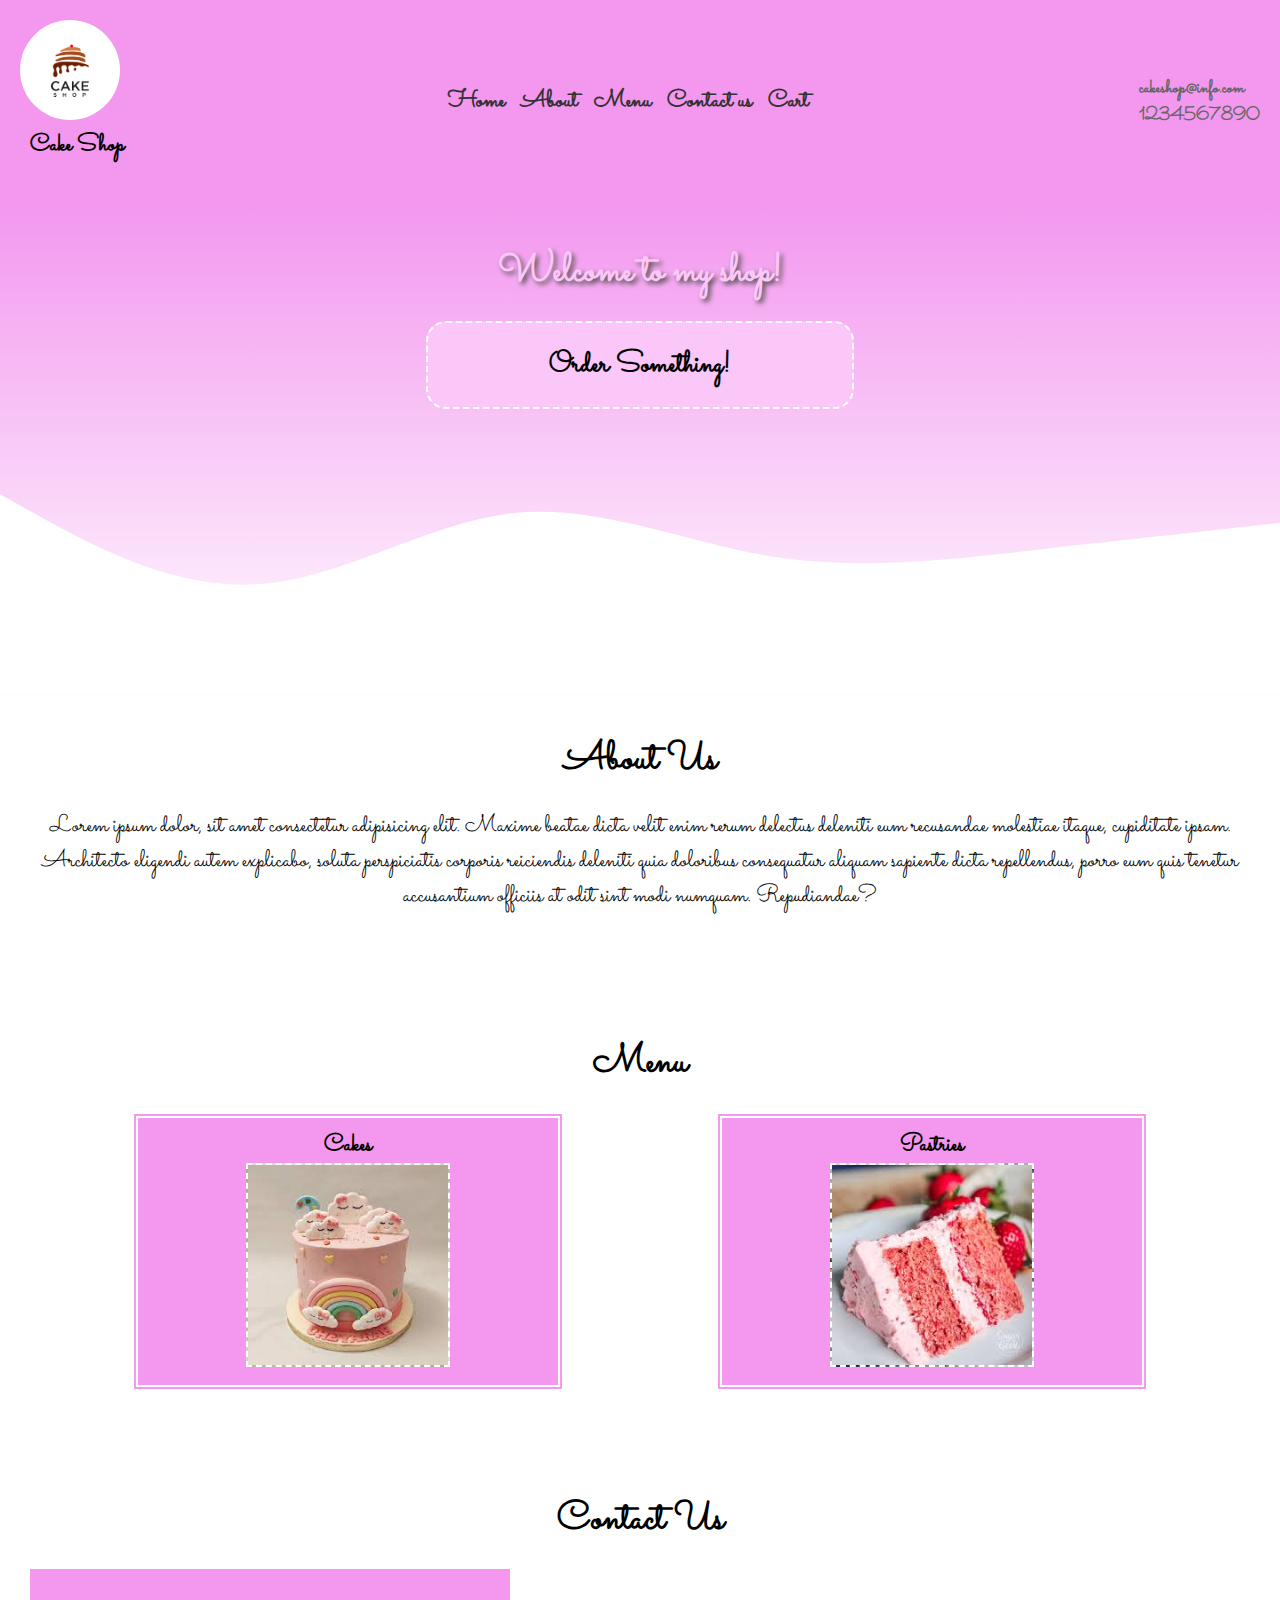
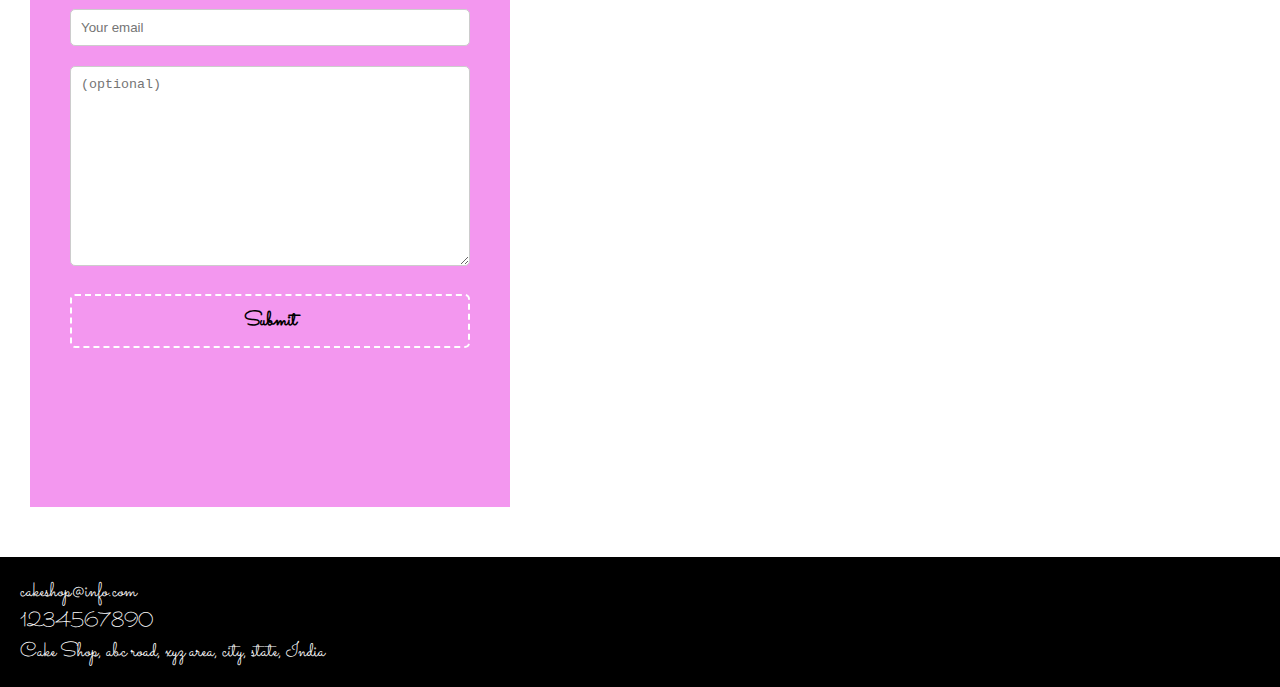
<file: index.html>
<!DOCTYPE html>
<html lang="en">

<head>
  <meta charset="UTF-8">
  <meta name="viewport" content="width=device-width, initial-scale=1.0">
  <title>Cake Shop</title>
  <link rel="stylesheet" href="style.css">
  <link rel="stylesheet" href="https://cdnjs.cloudflare.com/ajax/libs/font-awesome/6.5.1/css/all.min.css" integrity="sha512-DTOQO9RWCH3ppGqcWaEA1BIZOC6xxalwEsw9c2QQeAIftl+Vegovlnee1c9QX4TctnWMn13TZye+giMm8e2LwA==" crossorigin="anonymous" referrerpolicy="no-referrer" />
</head>

<body>

  <header>
    <div class="logo">
      <img src="assets/logo.jpg" alt="logo">
      <h1>Cake Shop</h1>
    </div>
    <nav>
      <ul>
        <li><a href="index.html" >Home</a></li>
        <li><a href="#about" >About</a></li>
        <li><a href="#menu" >Menu</a></li>
        <li><a href="#contact">Contact us</a></li>
        <li><a href="cart/cart.html" target="_blank">Cart</a></li>
      </ul>
    </nav>
    <div class="contact-info">
      <p>cakeshop@info.com</p>
      <p>1234567890</p>
    </div>
  </header>

  <section class="hero-section">
    <h1>Welcome to my shop!</h1>
    <a href="#menu" class="order-something">Order Something!</a>
    <svg class="bottom-border" xmlns="http://www.w3.org/2000/svg" viewBox="0 0 1440 320">
      <path fill="white" fill-opacity="1" d="M0,96L48,122.7C96,149,192,203,288,197.3C384,192,480,128,576,117.3C672,107,768,149,864,165.3C960,181,1056,171,1152,160C1248,149,1344,139,1392,133.3L1440,128L1440,320L1392,320C1344,320,1248,320,1152,320C1056,320,960,320,864,320C768,320,672,320,576,320C480,320,384,320,288,320C192,320,96,320,48,320L0,320Z"></path>
  </svg>
  </section>

 

  <section class="about" id="about">
    <!-- <img src="assets/background.jpg" > -->
    <h1>About Us</h1>
    <p>Lorem ipsum dolor, sit amet consectetur adipisicing elit. Maxime beatae dicta velit enim rerum delectus deleniti
      eum recusandae molestiae itaque, cupiditate ipsam. Architecto eligendi autem explicabo, soluta perspiciatis
      corporis reiciendis deleniti quia doloribus consequatur aliquam sapiente dicta repellendus, porro eum quis tenetur
      accusantium officiis at odit sint modi numquam. Repudiandae?</p>
    </section>


  <section class="menu" id="menu">
    <div>
      <h1>Menu</h1>
    </div>
    <div class="flex-items">
      <div id="cakes">
        <h2>Cakes</h2>
        <a href="cakes/cakes.html"></a>
      </div>
      <div id="pastries">
        <h2>Pastries</h2>
        <a href="pastries/pastries.html"></a>
      </div>
    </div>
  </section>

  <section class="contact" id="contact">
    <h1>Contact Us</h1>
    <div class="contact-us">
      <form action="mailto:mymail@example.com" method="get">
        <input type="email" placeholder="Your email" required>
        <textarea name="" id="" cols="30" rows="10" placeholder="(optional)"></textarea>
        <button type="submit" id="submit-btn" onclick="alert('Form submitted')">Submit</button>
      </form>
      <div class="map">
        <!-- Google Maps integration can be added here -->
        <iframe src="https://www.google.com/maps/embed?pb=!1m18!1m12!1m3!1d44330.58052261255!2d82.18023532454357!3d26.79284125508829!2m3!1f0!2f0!3f0!3m2!1i1024!2i768!4f13.1!3m3!1m2!1s0x399b8998fb9ff385%3A0x77764d54e5a682d0!2sShri%20Ram%20Janmbhoomi%20Teerth%20Kshetra%20Ayodhya!5e0!3m2!1sen!2sin!4v1642458646702!5m2!1sen!2sin" width="600" height="450" style="border:0;" allowfullscreen="" loading="lazy"></iframe>
    </div>
    </div>
  </section>

  <footer>
    <div class="footer-info ">
      <p>cakeshop@info.com</p>
      <p>1234567890</p>
      <p>Cake Shop, abc road, xyz area, city, state, India</p>
    </div>
    <ul class="social-media">
      <li><i class="fa-brands fa-instagram"></i></li>
      <li><i class="fa-brands fa-facebook"></i></li>

    </ul>
  </footer>

  
  
</body>

</html>
</file>
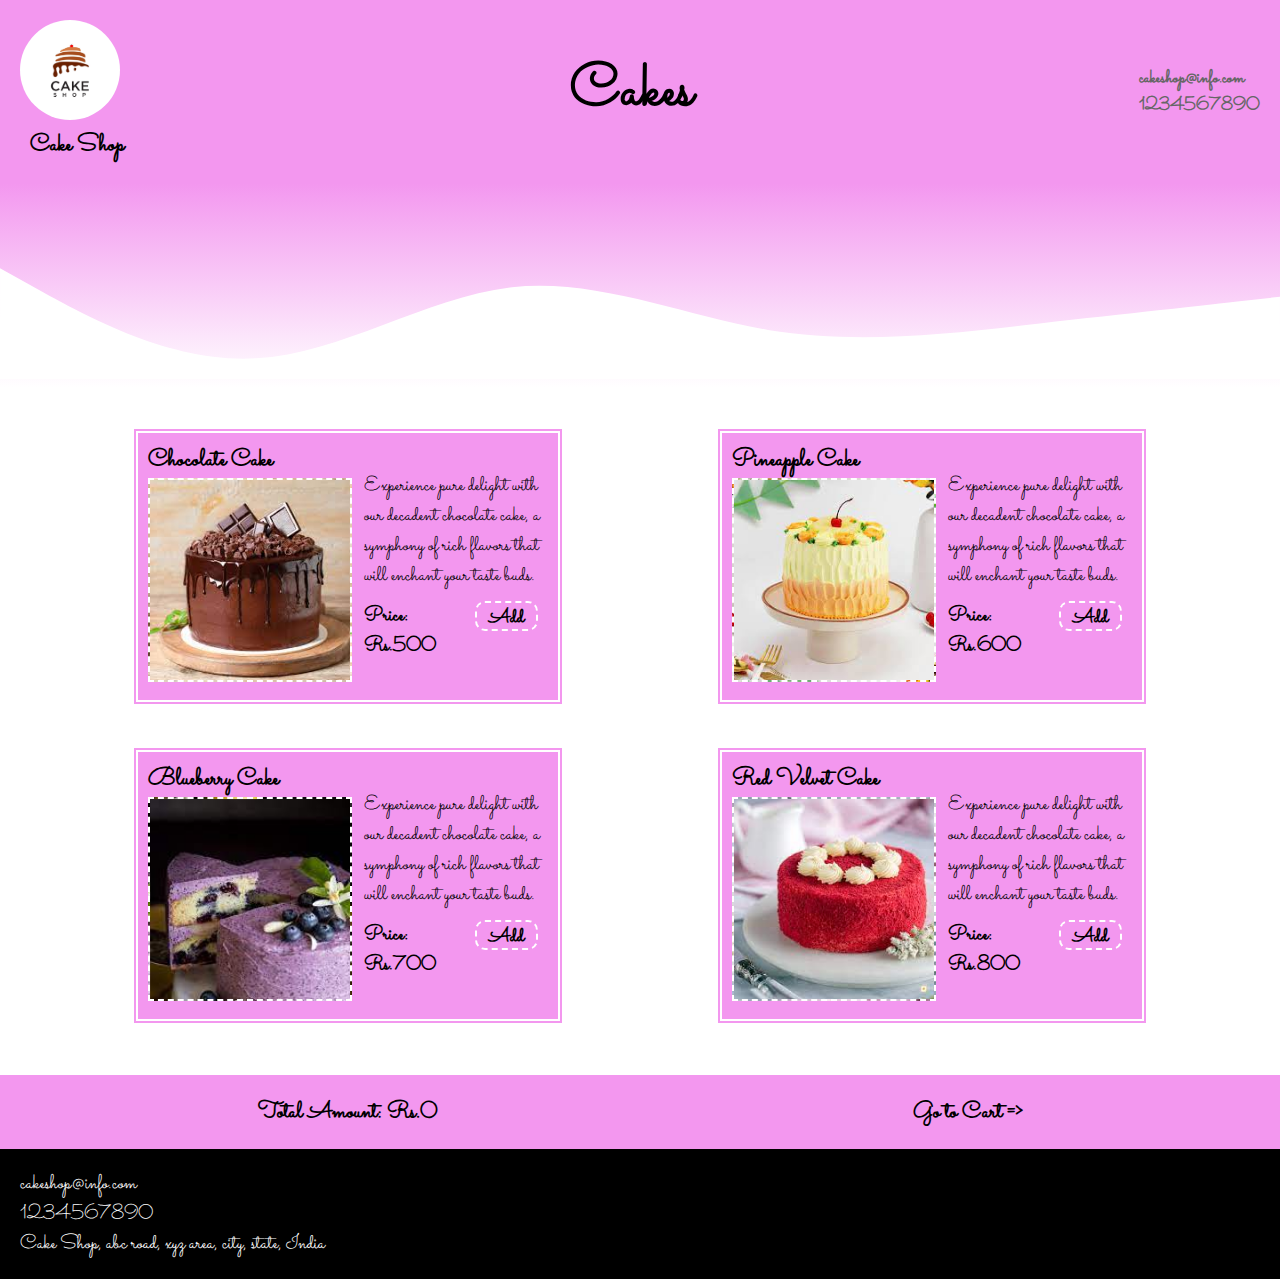
<file: cakes/cakes.html>
<!DOCTYPE html>
<html lang="en">

<head>
    <meta charset="UTF-8">
    <meta name="viewport" content="width=device-width, initial-scale=1.0">
    <title>Cakes</title>
    <link rel="stylesheet" href="../cakes_pastries.css">
</head>

<body>
    <header>
        <div class="logo">
            <img src="../assets/logo.jpg" alt="logo">
            <h1>Cake Shop</h1>
        </div>
        <div class="cake-h">
            <h1>Cakes</h1>
        </div>
        <div class="contact-info">
            <p>cakeshop@info.com</p>
            <p>1234567890</p>
        </div>
    </header>

    <section class="hero-section">
        <!-- <a href="#menu" class="order-something">Order Something!</a> -->
        <svg class="bottom-border" xmlns="http://www.w3.org/2000/svg" viewBox="0 0 1440 220">
            <path fill="white" fill-opacity="1"
                d="M0,96L48,122.7C96,149,192,203,288,197.3C384,192,480,128,576,117.3C672,107,768,149,864,165.3C960,181,1056,171,1152,160C1248,149,1344,139,1392,133.3L1440,128L1440,320L1392,320C1344,320,1248,320,1152,320C1056,320,960,320,864,320C768,320,672,320,576,320C480,320,384,320,288,320C192,320,96,320,48,320L0,320Z">
            </path>
        </svg>
    </section>

    <section class="cake-flex">
        <div class="flex-items">
            <div class="cake-card" id="cake1">
                <div>
                    <h2 class="cake-name">Chocolate Cake</h2>
                    <a href=""></a>
                </div>
                <div class="cake-details">
                    <p>Experience pure delight with our decadent chocolate cake, a symphony of rich flavors that will
                        enchant your taste buds.</p>
                    <div class="item-price">
                        <div class="add-item">
                            <h4 class="price">Price: Rs.500</h4>
                            <button onclick="addItem(this)">Add</button>
                        </div>
                        <!-- <div class="add-sub-item">
                            <button onclick="updateItemQuantity(this, 1)" class="add">+</button>
                            <p class="number-of-item">0</p>
                            <button onclick="updateItemQuantity(this, -1)" class="remove">-</button>
                        </div> -->
                    </div>
                </div>
            </div>
            <div class="cake-card" id="cake2">
                <div>
                    <h2 class="cake-name">Pineapple Cake</h2>
                    <a href=""></a>
                </div>
                <div class="cake-details">
                    <p>Experience pure delight with our decadent chocolate cake, a symphony of rich flavors that will
                        enchant your taste buds.</p>
                    <div class="item-price">
                        <div class="add-item">
                            <h4 class="price">Price: Rs.600</h4>
                            <button onclick="addItem(this)">Add</button>
                        </div>
                        <!-- <div class="add-sub-item">
                            <button onclick="updateItemQuantity(this, 1)" class="add">+</button>
                            <p class="number-of-item">0</p>
                            <button onclick="updateItemQuantity(this, -1)" class="remove">-</button>
                        </div> -->
                    </div>
                </div>
            </div>
            <div class="cake-card" id="cake3">
                <div>
                    <h2 class="cake-name">Blueberry Cake</h2>
                    <a href=""></a>
                </div>
                <div class="cake-details">
                    <p>Experience pure delight with our decadent chocolate cake, a symphony of rich flavors that will
                        enchant your taste buds.</p>
                    <div class="item-price">
                        <div class="add-item">
                            <h4 class="price">Price: Rs.700</h4>
                            <button onclick="addItem(this)">Add</button>
                        </div>
                        <!-- <div class="add-sub-item">
                            <button onclick="updateItemQuantity(this, 1)" class="add">+</button>
                            <p class="number-of-item">0</p>
                            <button onclick="updateItemQuantity(this, -1)" class="remove">-</button>
                        </div> -->
                    </div>
                </div>
            </div>
            <div class="cake-card" id="cake4">
                <div>
                    <h2 class="cake-name">Red Velvet Cake</h2>
                    <a href=""></a>
                </div>
                <div class="cake-details">
                    <p>Experience pure delight with our decadent chocolate cake, a symphony of rich flavors that will
                        enchant your taste buds.</p>
                    <div class="item-price">
                        <div class="add-item">
                            <h4 class="price">Price: Rs.800</h4>
                            <button onclick="addItem(this)">Add</button>
                        </div>
                        <!-- <div class="add-sub-item">
                            <button onclick="updateItemQuantity(this, 1)" class="add">+</button>
                            <p class="number-of-item">0</p>
                            <button onclick="updateItemQuantity(this, -1)" class="remove">-</button>
                        </div> -->
                    </div>
                </div>
            </div>
        </div>
    </section>

    <section class="go-to-cart">
        <div class="total">
            <h3>Total Amount: Rs.</h3>
            <h3 id="total-price">0</h3>
        </div>
        <a href="../cart/cart.html" target="_blank">
            <h3>Go to Cart =></h3>
        </a>
    </section>

    <footer>
        <div class="footer-info">
            <p>cakeshop@info.com</p>
            <p>1234567890</p>
            <p>Cake Shop, abc road, xyz area, city, state, India</p>
        </div>
        <ul class="social-media">
            <li><i class="fa-brands fa-instagram"></i></li>
            <li><i class="fa-brands fa-facebook"></i></li>

        </ul>
    </footer>

    <script src="../cart/cart.js"></script>
</body>

</html>
</file>
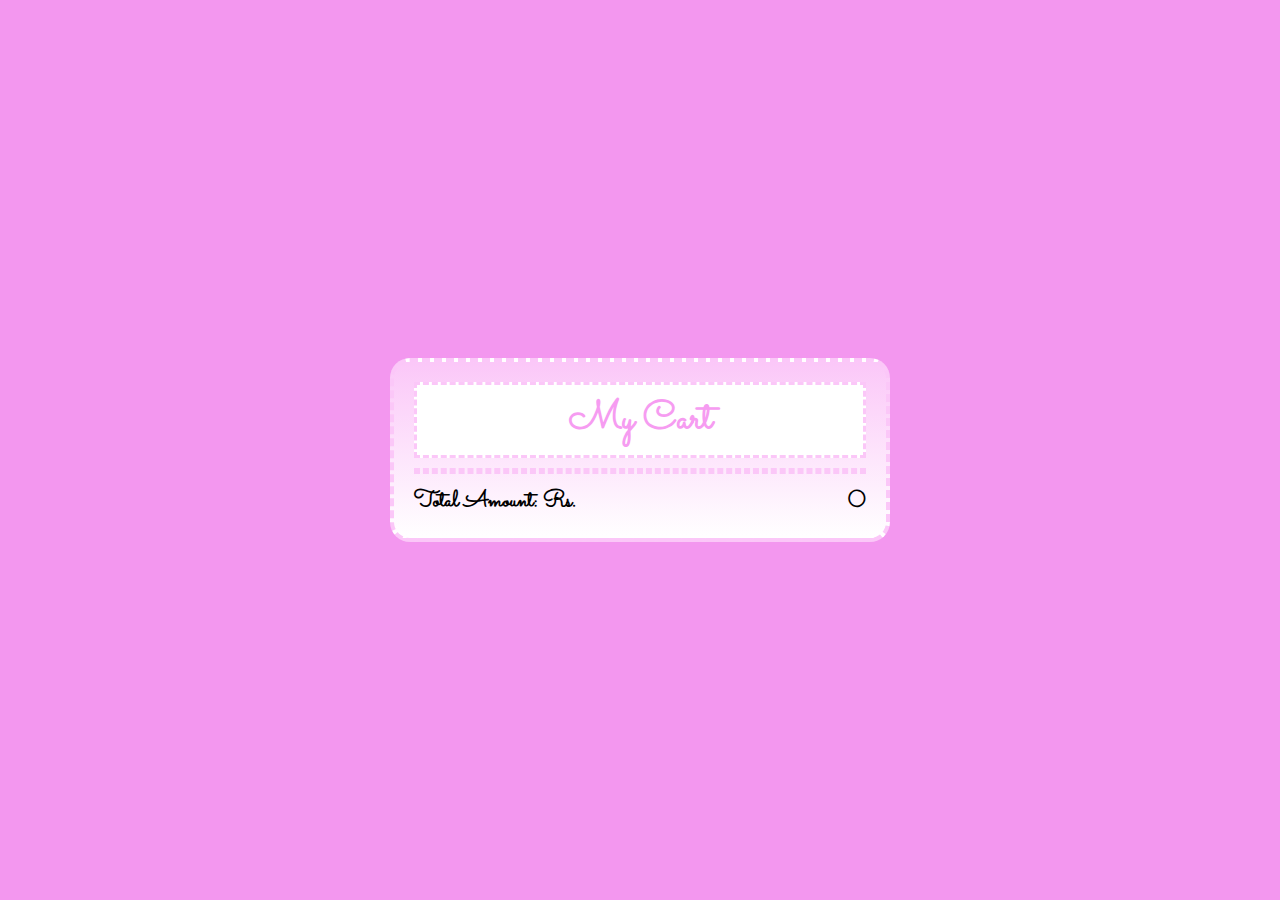
<file: cart/cart.html>
<!DOCTYPE html>
<html lang="en">

<head>
    <meta charset="UTF-8">
    <meta name="viewport" content="width=device-width, initial-scale=1.0">
    <title>My Cart</title>
    <link rel="stylesheet" href="cart.css">
</head>

<body>
    <div class="container">
        <h1>My Cart</h1>
        <div class="cart">
            <!--Cart's each item display structure-->
            <!-- <div class="cart-item" id="item1">
                    <div class="item">
                    <h4>item name</h4>
                    <h4 class="price">Price: Rs.100</h4>
                    <p>1 pound</p>
                    </div>
                    <div class="add-sub-item">
                        <button onclick="updateItemQuantity(this, 1)" class="add">+</button>
                        <p class="number-of-item">0</p>
                        <button onclick="updateItemQuantity(this, -1)" class="remove">-</button>
                    </div>
                </div>-->
            
        </div>
        <div class="total">
            <h3>Total Amount: Rs.</h3>
            <h3 id="total-price">0</h3>
        </div>
    </div>
    </div>
    <script src="cart.js"></script>
</body>

</html>
</file>
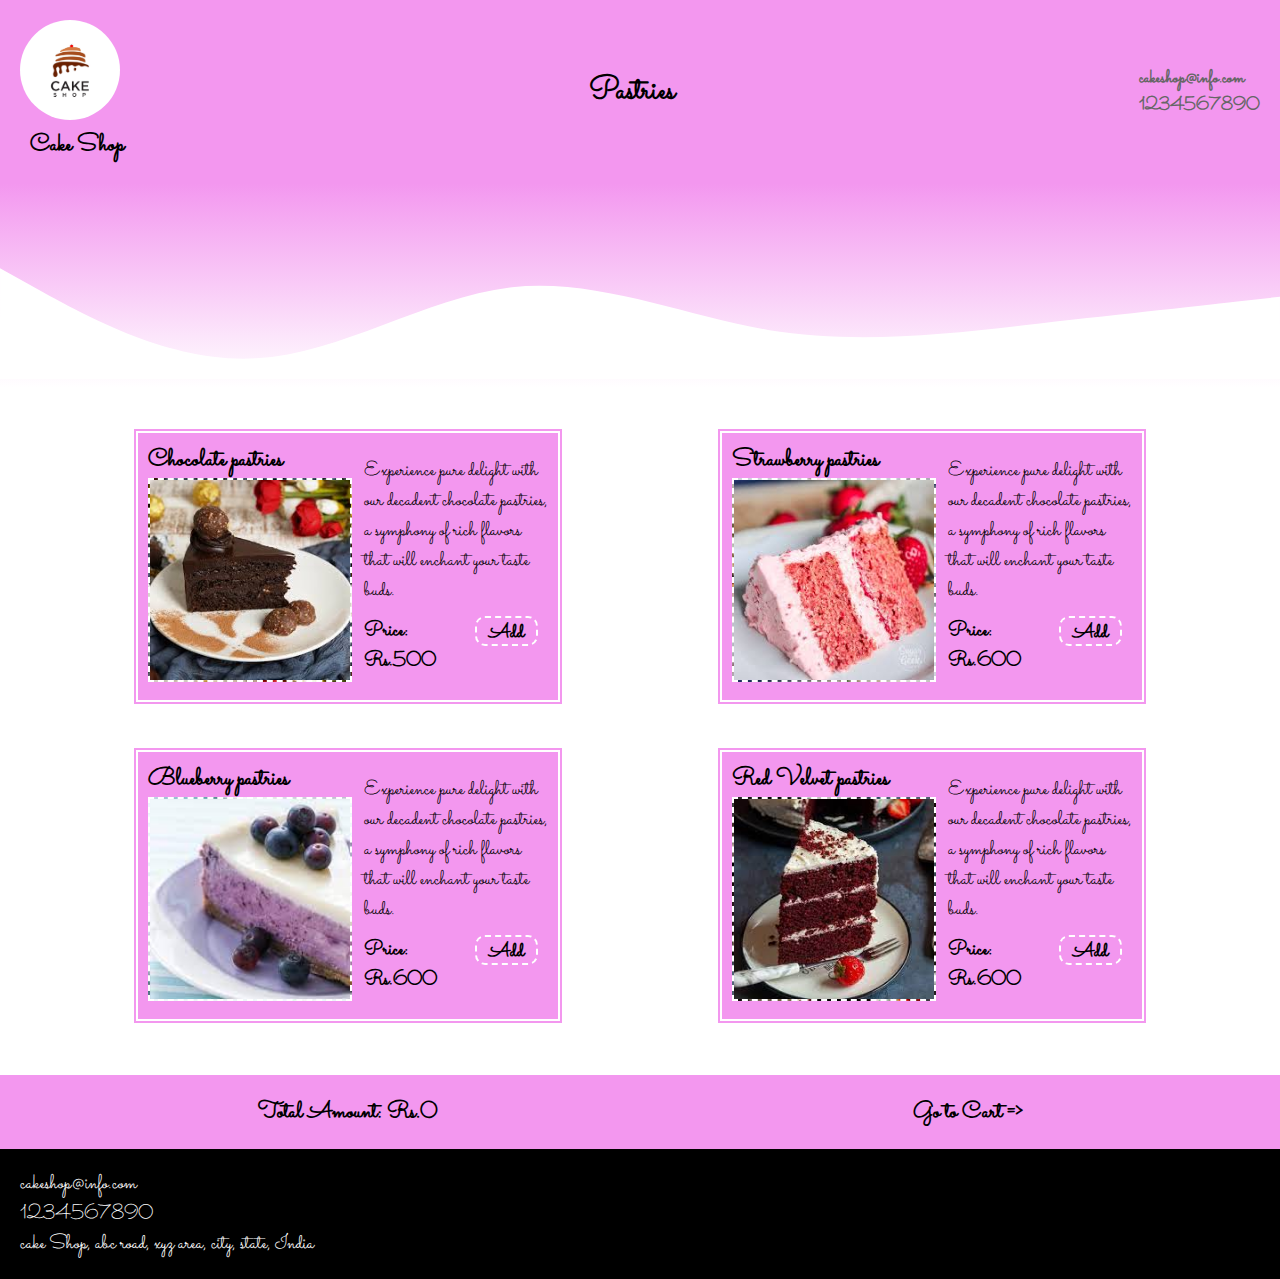
<file: pastries/pastries.html>
<!DOCTYPE html>
<html lang="en">

<head>
    <meta charset="UTF-8">
    <meta name="viewport" content="width=device-width, initial-scale=1.0">
    <title>Pastries</title>
    <link rel="stylesheet" href="../cakes_pastries.css">
</head>

<body>
    <header>
        <div class="logo">
            <img src="../assets/logo.jpg" alt="logo">
            <h1>Cake Shop</h1>
        </div>
        <div class="pastries-h">
            <h1>Pastries</h1>
        </div>
        <div class="contact-info">
            <p>cakeshop@info.com</p>
            <p>1234567890</p>
        </div>
    </header>

    <section class="hero-section">
        <!-- <a href="#menu" class="order-something">Order Something!</a> -->
        <svg class="bottom-border" xmlns="http://www.w3.org/2000/svg" viewBox="0 0 1440 220">
            <path fill="white" fill-opacity="1"
                d="M0,96L48,122.7C96,149,192,203,288,197.3C384,192,480,128,576,117.3C672,107,768,149,864,165.3C960,181,1056,171,1152,160C1248,149,1344,139,1392,133.3L1440,128L1440,320L1392,320C1344,320,1248,320,1152,320C1056,320,960,320,864,320C768,320,672,320,576,320C480,320,384,320,288,320C192,320,96,320,48,320L0,320Z">
            </path>
        </svg>
    </section>

    <section class="pastries-flex">
        <div class="flex-items">
            <div class="pastries-card" id="pastries1">
                <div>
                    <h2 class="pastries-name">Chocolate pastries</h2>
                    <a href=""></a>
                </div>
                <div class="pastries-details">
                    <p>Experience pure delight with our decadent chocolate pastries, a symphony of rich flavors that
                        will enchant your taste buds.</p>
                    <div class="item-price">
                        <div class="add-item">
                            <h4 class="price">Price: Rs.500</h4>
                            <button onclick="addItem(this)">Add</button>
                        </div>
                        <!-- <div class="add-sub-item">
                            <button onclick="updateItemQuantity(this, 1)" class="add">+</button>
                            <p class="number-of-item">0</p>
                            <button onclick="updateItemQuantity(this, -1)" class="remove">-</button>
                        </div> -->
                    </div>
                </div>
            </div>
            <div class="pastries-card" id="pastries2">
                <div>
                    <h2 class="pastries-name">Strawberry pastries</h2>
                    <a href=""></a>
                </div>
                <div class="pastries-details">
                    <p>Experience pure delight with our decadent chocolate pastries, a symphony of rich flavors that
                        will enchant your taste buds.</p>
                    <div class="item-price">
                        <div class="add-item">
                            <h4 class="price">Price: Rs.600</h4>
                            <button onclick="addItem(this)">Add</button>
                        </div>
                        <!-- <div class="add-sub-item">
                            <button onclick="updateItemQuantity(this, 1)" class="add">+</button>
                            <p class="number-of-item">0</p>
                            <button onclick="updateItemQuantity(this, -1)" class="remove">-</button>
                        </div> -->
                    </div>
                </div>
            </div>
            <div class="pastries-card" id="pastries3">
                <div>
                    <h2 class="pastries-name">Blueberry pastries</h2>
                    <a href=""></a>
                </div>
                <div class="pastries-details">
                    <p>Experience pure delight with our decadent chocolate pastries, a symphony of rich flavors that
                        will enchant your taste buds.</p>
                    <div class="item-price">
                        <div class="add-item">
                            <h4 class="price">Price: Rs.600</h4>
                            <button onclick="addItem(this)">Add</button>
                        </div>
                        <!-- <div class="add-sub-item">
                            <button onclick="updateItemQuantity(this, 1)" class="add">+</button>
                            <p class="number-of-item">0</p>
                            <button onclick="updateItemQuantity(this, -1)" class="remove">-</button>
                        </div> -->
                    </div>
                </div>
            </div>
            <div class="pastries-card" id="pastries4">
                <div>
                    <h2 class="pastries-name">Red Velvet pastries</h2>
                    <a href=""></a>
                </div>
                <div class="pastries-details">
                    <p>Experience pure delight with our decadent chocolate pastries, a symphony of rich flavors that
                        will enchant your taste buds.</p>
                    <div class="item-price">
                        <div class="add-item">
                            <h4 class="price">Price: Rs.600</h4>
                            <button onclick="addItem(this)">Add</button>
                        </div>
                        <!-- <div class="add-sub-item">
                            <button onclick="updateItemQuantity(this, 1)" class="add">+</button>
                            <p class="number-of-item">0</p>
                            <button onclick="updateItemQuantity(this, -1)" class="remove">-</button>
                        </div> -->
                    </div>
                </div>
            </div>
        </div>
    </section>

    <section class="go-to-cart">
        <div class="total">
            <h3>Total Amount: Rs.</h3>
            <h3 id="total-price">0</h3>
        </div>
        <a href="../cart/cart.html" target="_blank">
            <h3>Go to Cart =></h3>
        </a>
    </section>

    <footer>
        <div class="footer-info ">
            <p>cakeshop@info.com</p>
            <p>1234567890</p>
            <p>cake Shop, abc road, xyz area, city, state, India</p>
        </div>
        <ul class="social-media">
            <li><i class="fa-brands fa-instagram"></i></li>
            <li><i class="fa-brands fa-facebook"></i></li>

        </ul>
    </footer>

    <script src="../cart/cart.js"></script>
</body>

</html>
</file>
<file: style.css>
@import url('https://fonts.googleapis.com/css2?family=Sacramento&display=swap');

*{
  margin: 0;
  padding: 0;
}

html{
  scroll-behavior: smooth;
}

body {
    font-family: "Sacramento", cursive;
    font-weight: 400;
    font-style: normal;
}

header {
  background-color: rgb(243, 151, 239);
  padding: 20px;
  display: flex;
  justify-content: space-between;
  align-items: center;
  /* box-shadow: 0 2px 4px rgba(0, 0, 0, 0.1); */
}

.logo img {
  width: 100px;
  height: 100px;
  border-radius: 50%;
}

.logo h1 {
  font-size: 24px;
  margin-left: 10px;
}

nav ul {
  list-style-type: none;
  margin-left: 5px;
}

nav ul li {
  display: inline;
  margin-right: 12px;
}

nav ul li a {
  text-decoration: none;
  color: #333;
  font-size: 24px;
  font-weight: 600;
}

.contact-info p {
  margin: 0;
  color: #666;
  font-size: 18px;
  font-weight: 600;
}

.hero-section{
  color: #fff;
  text-align: center;
  position: relative;
  background:linear-gradient(to bottom,rgb(243, 151, 239),white);
}

.hero-section h1 {
  color: rgb(251, 199, 248);
  font-size: 40px;
  text-shadow: 3px 3px 5px rgb(80, 80, 80);
  text-align: center;
  padding-top: 40px; 
}

.hero-section a{
  text-decoration: none;
  color: black;
  background-color: rgb(251, 199, 248);
  padding: 20px;
  font-size: 30px;
  border:2px dashed white;
  display: block;
  width: 30%;
  margin: 0 auto;
  font-weight: 600;
  text-align: center;
  border-radius: 20px;
  padding-top: 20px; 
}

.hero-section a:hover{
  background-color: white;
  border: 2px dashed rgb(243, 151, 239);
  text-shadow: #666 2px 2px 5px;
}

.bottom-border {
  width: 100%; /* Set the width to 100% to cover the entire width of the hero section */
  height: auto; /* Allow the SVG height to adjust according to its aspect ratio */
}


/* About Us Section styles */
.about{
  padding: 30px 10px;
  text-align: center;
}

h1 {
  font-size: 40px;
  margin-bottom: 20px;
}

.about p {
  font-size: 24px;
  margin-bottom: 40px;
}

/* menu Section styles */
.menu {
  padding: 50px 0;
  text-align: center;
}

.flex-items{
  display: flex;
  position: relative;
  justify-content: space-evenly;
  margin-top: 20px;
}

#cakes,#pastries{
  width: 400px;
  height:auto;
  margin: 0 20px;
  padding: 10px;
  background-color: rgb(243, 151, 239) ;
  border: 6px double white;
}

#cakes a,#pastries a{
  text-decoration: none;
  border: 2px dashed white;
  background-size: cover;
  display: inline-block;
  width: 200px;
  height: 200px;
}

#cakes a{
  background-image: url("assets/cake2.jpg");
}

#pastries a{
  background-image: url("assets/pastry1.jpg");
}

.cake {
  margin-bottom: 40px;
}

.cake img {
  max-width: 100%;
}

.cake h3 {
  font-size: 24px;
  margin-bottom: 10px;
}

.cake p {
  font-size: 16px;
  color: #666;
}

/* Contact Section styles */
.contact {
  padding: 50px 0;
  text-align: center;
  display: block;
  align-items: center;
  justify-content: center;
  position: relative;
}

.contact-us{
  display: flex;
  flex-wrap: wrap;
  justify-content: space-around;
}

.contact form{
  display: inline-block;
  background-color: rgb(243, 151, 239);
  padding: 40px;
  width: 400px;
}

.contact form input, .contact form textarea {
  width: 100%;
  margin-bottom: 20px;
  padding: 10px;
  border: 1px solid #ccc;
  border-radius: 5px;
  box-sizing: border-box;
  outline: none;
}

.contact form textarea{
  max-width: 100%;
  min-height: 200px;
  max-height: 400px;
}

#submit-btn {
  background-color: rgb(243, 151, 239);
  border:2px dashed white;
  color: black;
  font-family:"Sacramento", cursive;
  padding: 10px 20px;
  border-radius: 5px;
  cursor: pointer;
  font-size: 20px;
  font-weight: 600;
  width: 100%;
}

#submit-btn:hover{
  text-shadow: #666 2px 2px 5px;
  background-color: rgb(255, 255, 255);
  border:2px dashed rgb(243, 151, 239);
}

.map {
  margin: 20px;
  padding: 20px;
}

/* Footer styles */
footer {
  background-color: #000000;
  color: #fff;
  padding: 20px;
  text-align: left;
}

footer ul {
  list-style-type: none;
  color: white;
  display: flex;
}

footer li {
  text-decoration: none;
  color: #fff;
  margin-right: 12px;
  font-size: 20px;
}

footer p{
  font-size: 20px;
}
</file>
<file: cakes_pastries.css>
@import url('https://fonts.googleapis.com/css2?family=Sacramento&display=swap');

*{
  margin: 0;
  padding: 0;
}

html{
  scroll-behavior: smooth;
}

body {
    font-family: "Sacramento", cursive;
    font-weight: 400;
    font-style: normal;
}

header {
  background-color: rgb(243, 151, 239);
  padding: 20px;
  display: flex;
  justify-content: space-between;
  align-items: center;
}

.logo img {
  width: 100px;
  height: 100px;
  border-radius: 50%;
}

.logo h1 {
  font-size: 24px;
  margin-left: 10px;
}

.contact-info p {
    margin: 0;
    color: #666;
    font-size: 18px;
    font-weight: 600;
  }
  
  .hero-section{
    color: #fff;
    text-align: center;
    position: relative;
    background:linear-gradient(to bottom,rgb(243, 151, 239),white);
  }
  
  .hero-section h1 {
    color: rgb(251, 199, 248);
    font-size: 40px;
    text-shadow: 3px 3px 5px rgb(80, 80, 80);
    text-align: center;
    padding-top: 40px; 
  }

  .cake-h{
    font-size: 30px;
  }
  
  .bottom-border {
    width: 100%; /* Set the width to 100% to cover the entire width of the hero section */
    height: auto; /* Allow the SVG height to adjust according to its aspect ratio */
  }
  

  .cake-flex, .pastries-flex{
    margin-bottom: 30px;
  }

  .cake-card,.pastries-card{
    display: flex;
  }

  .flex-items{
    display: flex;
    flex-wrap: wrap;
    position: relative;
    justify-content: space-evenly;
    margin-top: 20px;
  }
  
  #cake1,#cake2,#cake3,#cake4,#pastries1,#pastries2,#pastries3,#pastries4{
    width: 400px;
    height:auto;
    margin: 20px;
    padding: 10px;
    background-color: rgb(243, 151, 239) ;
    border: 6px double white;
  }
  
  #cake1 a,#cake2 a,#cake3 a,#cake4 a,#pastries1 a,#pastries2 a,#pastries3 a,#pastries4 a{
    text-decoration: none;
    border: 2px dashed white;
    background-size: cover;
    display: inline-block;
    width: 200px;
    height: 200px;
  }
  
  #cake1 a{
    background-image: url("../assets/cake7.jpg");
  }
  
  #cake2 a{
    background-image: url("../assets/cake1.jpg");
  }
  
  #cake3 a{
    background-image: url("../assets/cake5.jpg");
  }

  #cake4 a{
    background-image: url("../assets/cake6.jpg");
  }

  #pastries1 a{
    background-image: url("../assets/pastry3.jpg");
  }
  
  #pastries2 a{
    background-image: url("../assets/pastry1.jpg");
  }
  
  #pastries3 a{
    background-image: url("../assets/pastry2.jpg");
  }

  #pastries4 a{
    background-image: url("../assets/pastry4.jpg");
  }

  .cake,.pastries {
    margin-bottom: 40px;
  }
  
  .cake img, .pastries img{
    max-width: 100%;
  }
  
  .cake h3,.pastries h3 {
    font-size: 24px;
    margin-bottom: 10px;
  }
  
  .cake p,.pastries p {
    font-size: 16px;
    color: #666;
  }

  .cake-details,.pastries-details{
    display: flex;
    flex-direction: column;
    justify-content: center;
    margin-left:12px;
    text-align: left;
    font-size: 20px;
  }

  .item-price{
    margin-top: 10px;
 }

 .add-item{
  display: flex;
 }

button{
  cursor: pointer;
 }
 
 .add-sub-item{
  display: none;
  justify-content: center;
  line-height: 35px;
 }
 
.add-sub-item p{
     display: flex;
     justify-content: center;
     line-height: 35px;
 }
 
 .add-item button,.add-sub-item button{
     margin: 0 10px;
     font-family: "Sacramento", cursive;
    font-style: normal;
    font-size: 20px;
 }
 
 .add-sub-item button:hover,.add-item button:hover{
    background-color: rgb(255, 255, 255);
    border:2px dashed rgb(243, 151, 239);
 }
 
 .add-sub-item p,.add-item button,.add-sub-item button{
    background-color: rgb(243, 151, 239);
    border:2px dashed white;
    padding: 0 12px;
    border-radius: 10px;
    font-weight:600;
    height: 30px;
 }
 
 .go-to-cart{
    padding: 20px;
    background-color: rgb(243, 151, 239);
    display: flex;
    position: relative;
    justify-content: space-around;
    font-size: 20px;
 }

 .go-to-cart a{
    text-decoration: none;
    color: black;
 }

 .total{
     display: flex;
 }

  footer {
    background-color: #000000;
    color: #fff;
    padding: 20px;
    text-align: left;
  }
  
  footer ul {
    list-style-type: none;
    color: white;
    display: flex;
  }
  
  footer li {
    text-decoration: none;
    color: #fff;
    margin-right: 10px;
  }
  
  footer p{
    font-size: 20px;
  }
</file>
<file: cart/cart.css>
@import url('https://fonts.googleapis.com/css2?family=Sacramento&display=swap');

*{
    margin: 0;
    padding: 0;
    box-sizing: border-box;
}

body{
	background-color: rgb(243, 151, 239);
    font-family: "Sacramento", cursive;
    font-weight: 400;
    font-style: normal;
}

.container{ 
    display: block;
    position: absolute;
    top: 50%;
    left: 50%;
    transform: translate(-50%,-50%);
    color: black;
    background:linear-gradient(to bottom,rgb(251, 199, 248), white );
    padding: 20px;
    font-size: 20px;
    border:4px dashed rgb(251, 199, 248);
    width: 500px;
    font-weight: 600;
    text-align: center;
    border-radius: 20px;
    max-height: 90vh;
    overflow-y: scroll;
}

/* Width of the scrollbar */
::-webkit-scrollbar {
    width: 20px;
}

/* Track (background) of the scrollbar */
::-webkit-scrollbar-track {
    background:white;
    border-radius: 18px;
}

/* Handle (thumb) of the scrollbar */
::-webkit-scrollbar-thumb {
    background:rgb(249, 166, 245);
    border-radius: 18px;
}

/* Handle on hover */
::-webkit-scrollbar-thumb:hover {
    background: rgb(239, 132, 234);
}

.container h1{
    padding: 6px;
    margin-bottom: 10px;
    background-color: white;
    color: rgb(246, 156, 241);
    border:3px dashed rgb(251, 199, 248);
}

.cart{
    border:3px dashed rgb(251, 199, 248);
    margin-bottom: 10px;
}

.cart-item{
    background-color: white;
    padding: 10px;
    display: flex;
    position: relative;
    justify-content: space-around;
}

.item{
    display: flex;
    flex-direction: column;
    text-align: left;
}

.item h4{
    font-size: 22px;
}

.item p{
    font-size: 18px;
}
 
 .add-sub-item{
     display: flex;
     justify-content: center;
     align-items: center;
 }
 
 .add-sub-item button{
     margin: 0 10px;
     padding: 0 20px;
     border-radius: 10px;
     background-color: white;
     border:2px dashed rgb(243, 151, 239);
     font-weight:600;
     height: 30px;
 }
 
 .add-sub-item button:hover{
    background-color: rgb(243, 151, 239);
    border:2px dashed white;
 }
 
 .add-sub-item p{
    background-color: rgb(243, 151, 239);
    border:2px dashed white;
     padding: 0 20px;
     border-radius: 10px;
     font-weight:600;
     height: 30px;
 }
 
 .go-to-cart{
    padding: 20px;
    background-color: rgb(243, 151, 239);
    display: flex;
    position: relative;
    justify-content: space-around;
    font-size: 20px;
 }

 .go-to-cart a{
    text-decoration: none;
    color: black;
 }

 .total{
     display: flex;
     justify-content: space-between;
 }
</file>
